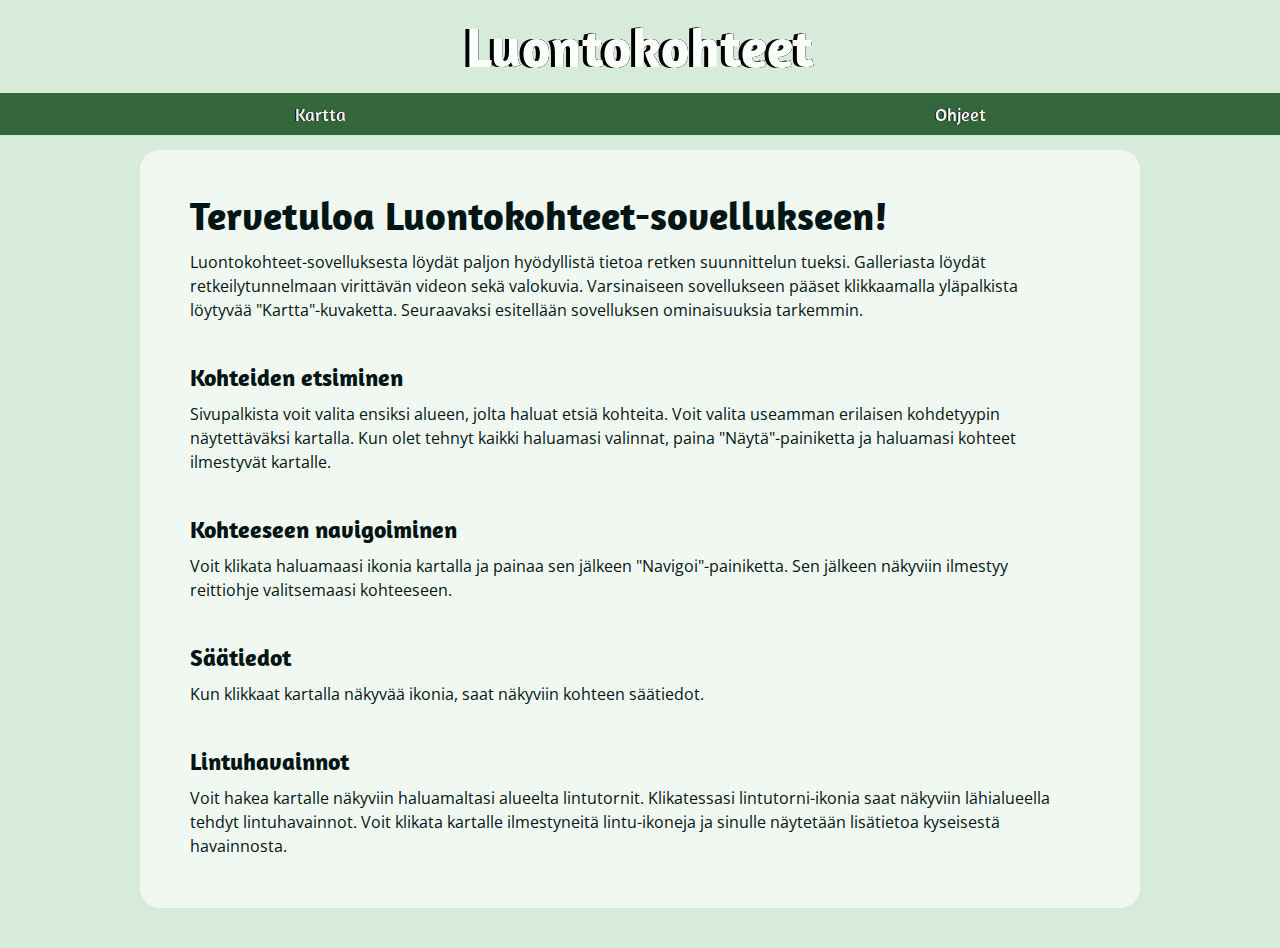
<file: ohjeet.html>
<!DOCTYPE html>
<html lang="fi">
<head>
    <meta charset="UTF-8">
    <meta name="viewport" content="width=device-width, initial-scale=1">
    <title>Luontokohteet</title>
    <link rel="preconnect" href="https://fonts.googleapis.com">
    <link rel="preconnect" href="https://fonts.gstatic.com" crossorigin>
    <link href="https://fonts.googleapis.com/css2?family=Amaranth&family=Open+Sans:wght@500&display=swap"
          rel="stylesheet">

    <link href="css/main.css" rel="stylesheet">
</head>
<body>
<header>
    <h1>Luontokohteet</h1>
    <nav>
        <ul>
            <li><a href="index.html">Kartta</a></li>
            <li><a href="ohjeet.html">Ohjeet</a></li>
        </ul>
    </nav>
</header>
<div class="container">
    <main>
        <article>
            <h2 id="paaotsikko">Tervetuloa Luontokohteet-sovellukseen!</h2>
            <p>Luontokohteet-sovelluksesta löydät paljon hyödyllistä tietoa retken suunnittelun tueksi. Galleriasta
                löydät retkeilytunnelmaan virittävän videon sekä valokuvia. Varsinaiseen sovellukseen pääset
                klikkaamalla yläpalkista löytyvää "Kartta"-kuvaketta. Seuraavaksi esitellään sovelluksen ominaisuuksia
                tarkemmin.</p>
        </article>
        <article>
            <h3>Kohteiden etsiminen</h3>
            <p>Sivupalkista voit valita ensiksi alueen, jolta haluat etsiä kohteita. Voit valita
                useamman erilaisen kohdetyypin näytettäväksi kartalla. Kun olet tehnyt kaikki haluamasi valinnat,
                paina "Näytä"-painiketta ja haluamasi kohteet ilmestyvät kartalle.</p>
        </article>
        <article>
            <h3>Kohteeseen navigoiminen</h3>
            <p>Voit klikata haluamaasi ikonia kartalla ja painaa sen jälkeen "Navigoi"-painiketta. Sen jälkeen
                näkyviin ilmestyy reittiohje valitsemaasi kohteeseen.</p>
        </article>
        <article>
            <h3>Säätiedot</h3>
            <p>Kun klikkaat kartalla näkyvää ikonia, saat näkyviin kohteen säätiedot.</p>
        </article>
        <article>
            <h3>Lintuhavainnot</h3>
            <p>Voit hakea kartalle näkyviin haluamaltasi alueelta lintutornit. Klikatessasi lintutorni-ikonia saat
                näkyviin lähialueella tehdyt lintuhavainnot. Voit klikata kartalle ilmestyneitä lintu-ikoneja ja sinulle
                näytetään lisätietoa kyseisestä havainnosta.</p>
        </article>
    </main>

</div>

</body>
</html>
</file>
<file: css/main.css>
/*Etusivu*/

.alue {
    font-weight: bold;
}

article h3 {
    margin: 0;
    font-size: 24px;
}

article {
    color: #001514;
    width: 100%;
    margin: 40px 0 20px 0;
}

article p {
    font-family: 'Open Sans', sans-serif;
    margin: 0;
    padding: 10px 0 0 0;
    line-height: 1.5em;
    font-size: 16px;
}

main {
    padding: 0 30px;
}

#paaotsikko {
    font-size: 40px;
    margin: 30px 0 0 0;
}

/*pop-up*/

.leaflet-popup-content-wrapper {
    width: 200px;
    background-color: #D1DEDE;
    border: thin solid #001514;
    font-family: 'Open Sans', sans-serif;
}

.leaflet-popup-content-wrapper details {
    margin: 5px;
}

#nappi {
    font-family: 'Amaranth', sans-serif;
    color: #fdfffc;
    background-color: #073C5F;
    border-radius: 5px;
    padding: 3px;
    margin-left: 40px;
    width: 80px;
    height: 30px;
    text-shadow: 0px 0 0 #000, 0 0px 0 #000, 0 0px 0 #000, -1px 0 0 #000;
}

#nappi:hover {
    background-color: #031826;
}

.leaflet-popup-tip {
    background-color: #A9C4DB;
    border: thin solid #001514;
}

.leaflet-container a.leaflet-popup-close-button {
    padding: 10px;
    color: black;
    margin-left: 10px;
}

/*Navigointi*/
.leaflet-routing-collapse-btn {
    padding: 10px 20px 20px 10px;
    margin-left: 10px;
    color: black;
}

.leaflet-routing-collapse-btn:hover {
    color: #5d5d5d;
}

.leaflet-top, .leaflet-right {
    max-width: 100%;
}

.leaflet-routing-container {
    border-radius: 12px;
    background-color: #E4F2E6;
    padding: 5px 5px 5px 15px;
    width: 350px;
    font-family: 'Open Sans', sans-serif;
    max-height: 73vh;
}

td {
    padding: 3px 5px;
}

.leaflet-routing-alternatives-container h2 {
    margin-top: 20px;
}

table {
    margin-right: 30px;

}

.leaflet-routing-container-hide {
    padding: 0;
}

.leaflet-control-container .leaflet-routing-container-hide .leaflet-routing-collapse-btn {
    padding: 0;
    margin: 0;
    position: relative;
    left: 1px;
    top: 2px;
    right: 0;
    bottom: 0;
    display: block;
    width: 26px;
    height: 23px;
}

/*yleiset asetukset*/
.suunnitelma-otsikot {
    margin: 60px 0 5px 0;
}

figcaption {
    margin-bottom: 12px;
}

figure {
    max-width: 100%;
    box-sizing: border-box;
    margin: 0 0 0 20px;
}

html {
    background: #D6EBD9;
}

body {
    font-family: 'Amaranth', sans-serif;
    margin: 0;
    width: 100%;
}

h1, h2 {
    font-family: 'Amaranth', sans-serif;
    color: #001514;
}


#map {
    margin: 15px 5% 5px 5%;
    width: 100%;
    height: 75vh;
    z-index: 1;
}


.alert {
    padding: 20px;
    background-color: #f44336;
    color: white;
    margin-bottom: 15px;
}

select {
    margin: 0 0 20px 0;
    font-family: inherit;
    font-size: 15px;
    border: thin solid #1ebe48;
    border-radius: 4px;
    padding: 7px 12px;
    width: 210px;
}

legend {
    margin: 0 0 5px 0;
    font-size: 20px;
}

.kohteet {
    margin-top: 5px;
    font-size: 15px;
    padding: 0;

}

.kohteet input {
    width: 18px;
    height: 18px;
    vertical-align: middle;
}


form {
    font-family: 'Amaranth', sans-serif;
    margin: 5px;
}

#submit {
    margin: 15px 0 15px 0;
    font-size: 15px;
    width: 100px;
    height: 30px;
    border: thin solid #33673b;
    border-radius: 5px;
    color: #fdfffc;
    background-color: #33673B;
    font-family: 'Amaranth', sans-serif;
    padding: 3px;
    text-shadow: 0px 0 0 #000, 0 0px 0 #000, 0 0px 0 #000, -1px 0 0 #000;
}

#submit:hover {
    background-color: #0C461F;
}

#nimi {
    width: 50%;
}

.container {
    width: 100%;
    padding: 0 0 20px 0;
    display: flex;
    flex-wrap: wrap;
    box-sizing: border-box;
    background-color: #F1F8F2;
}

/*Header*/
header h1 {
    font-size: 55px;
    color: #fdfffc;
    margin: 0;
    padding: 13px;
    text-shadow: 0px 0 0 #000, 0 0px 0 #000, 0 0px 0 #000, -4px 0 0 #000;
}

header {
    width: 100%;
    height: 100px;
    background-image: url("https://users.metropolia.fi/~juhoahol/kuvat/koivubanner.jpg");
    color: #fdfffc;
    margin: 0;
    padding: 0;
    text-align: center;
    background-size: cover;


}

nav ul {
    list-style-type: none;
    padding: 0;
    margin: 0;

}

nav li {
    display: inline;
    float: left;
    width: 50%;
    /*width: 100%;*/
}

nav a:link, nav a:visited {
    background-color: #33673B;
    color: white;
    display: block;
    height: 22px;
    text-align: center;
    padding: 10px 0;
    margin: 0;
    text-decoration: none;
    font-size: 18px;
    text-shadow: 0px 0 0 #000, 0 0px 0 #000, 0 0px 0 #000, -1px 0 0 #000;
}

nav a:hover {
    background-color: #0C461F;
}

/*Kohteiden valinta sivupalkki*/
.sivuvalikko {
    height: 535px; /*height: 63vh;*/
    max-height: 100%;
    width: 0;
    position: absolute;
    z-index: 2;
    top: 136px;
    left: 0;
    background-color: #F1F8F2;
    overflow-x: hidden;
    padding: 50px 0 0 0;
    transition: 0.5s;
    border-bottom-right-radius: 10px;
}

.sivuvalikko .sulje {
    position: absolute;
    top: 0;
    right: 25px;
    font-size: 36px;
    margin-left: 50px;
}

.avaa {
    display: block;
    font-size: 18px;
    cursor: pointer;
    background-color: #33673B;
    color: white;
    padding: 10px 15px;
    border: none;
    padding: 10px;
    position: absolute;
    z-index: 500;
    border-bottom-right-radius: 2px;
}

.sulje {
    display: block;
}

.avaa:hover {
    background-color: #0C461F;
}

.sivuvalikko a {
    padding: 8px 8px 8px 32px;
    text-decoration: none;
    font-size: 25px;
    color: #818181;
    display: block;
    transition: 0.3s;
}

.sivuvalikko a:hover {
    color: #f1f1f1;
}

form h3 {
    font-size: 15px;
    margin: 0;
    padding: 0 0 10px 0;
}

/*Ikonit*/


.lintu-ikoni {
    background-image: url(https://users.metropolia.fi/~juhoahol/kuvat/icon-bird-1.png);
    background-position: center;
    background-size: 31px;
    background-color: #e8e183;
    border: 10px solid rgba(255, 255, 255, 0.0);
    font-weight: bold;
    text-align: center;
    border-radius: 50%;
    line-height: 30px;
}

.nuotio-ikoni {
    background-image: url(https://users.metropolia.fi/~juhoahol/kuvat/icon-fire-1.png);
    background-position: center;
    background-size: 31px;
    background-color: #f0a202;
    border: 10px solid rgba(255, 255, 255, 0.0);
    font-weight: bold;
    text-align: center;
    border-radius: 50%;
    line-height: 30px;
}

.luola-ikoni {
    background-image: url(https://users.metropolia.fi/~juhoahol/kuvat/icon-cave-1.png);
    background-position: center;
    background-size: 31px;
    background-color: #c9c9c9;
    border: 10px solid rgba(255, 255, 255, 0.0);
    font-weight: bold;
    text-align: center;
    border-radius: 50%;
    line-height: 30px;
}

.lahde-ikoni {
    background-image: url(https://users.metropolia.fi/~juhoahol/kuvat/icon-spring-1.png);
    background-position: center;
    background-size: 31px;
    background-color: #00a1e4;
    border: 10px solid rgba(255, 255, 255, 0.0);
    font-weight: bold;
    text-align: center;
    border-radius: 50%;
    line-height: 30px;
}

.lintutorni-ikoni {
    background-image: url(https://users.metropolia.fi/~juhoahol/kuvat/icon-tower-1.png);
    background-position: center;
    background-size: 31px;
    background-color: #68d9ff;
    border: 10px solid rgba(255, 255, 255, 0.0);
    font-weight: bold;
    text-align: center;
    border-radius: 50%;
    line-height: 30px;
}

.sauna-ikoni {
    background-image: url(https://users.metropolia.fi/~juhoahol/kuvat/icon-sauna-1.png);
    background-position: center;
    background-size: 31px;
    background-color: #e54b4b;
    border: 10px solid rgba(255, 255, 255, 0.0);
    font-weight: bold;
    text-align: center;
    border-radius: 50%;
    line-height: 30px;
}

.tupa-ikoni {
    background-image: url(https://users.metropolia.fi/~juhoahol/kuvat/icon-shelter-1.png);
    background-position: center;
    background-size: 31px;
    background-color: #1ebe48;
    border: 10px solid rgba(255, 255, 255, 0.0);
    font-weight: bold;
    text-align: center;
    border-radius: 50%;
    line-height: 30px;
}

.laavu-ikoni {
    background-image: url(https://users.metropolia.fi/~juhoahol/kuvat/icon-lean-to-1.png);
    background-position: center;
    background-size: 31px;
    background-color: #1ebe48;
    border: 10px solid rgba(255, 255, 255, 0.0);
    font-weight: bold;
    text-align: center;
    border-radius: 50%;
    line-height: 30px;
}

.ruokailukatos-ikoni {
    background-image: url(https://users.metropolia.fi/~juhoahol/kuvat/icon-shelter-food-1.png);
    background-position: center;
    background-size: 31px;
    background-color: #1ebe48;
    border: 10px solid rgba(255, 255, 255, 0.0);
    font-weight: bold;
    text-align: center;
    border-radius: 50%;
    line-height: 30px;
}

.nahtavyys-ikoni {
    background-image: url(https://users.metropolia.fi/~juhoahol/kuvat/icon-curiosity-1.png);
    background-position: center;
    background-size: 31px;
    background-color: #ffe62e;
    border: 10px solid rgba(255, 255, 255, 0.0);
    font-weight: bold;
    text-align: center;
    border-radius: 50%;
    line-height: 30px;
}

.kota-ikoni {
    background-image: url(https://users.metropolia.fi/~juhoahol/kuvat/icon-hut-1.png);
    background-position: center;
    background-size: 31px;
    background-color: #1ebe48;
    border: 10px solid rgba(255, 255, 255, 0.0);
    font-weight: bold;
    text-align: center;
    border-radius: 50%;
    line-height: 30px;
}

.kammi-ikoni {
    background-image: url(https://users.metropolia.fi/~juhoahol/kuvat/icon-kammi-1.png);
    background-position: center;
    background-size: 31px;
    background-color: #1ebe48;
    border: 10px solid rgba(255, 255, 255, 0.0);
    font-weight: bold;
    text-align: center;
    border-radius: 50%;
    line-height: 30px;
}

.varaustupa-ikoni {
    background-image: url(https://users.metropolia.fi/~juhoahol/kuvat/icon-shelter-reserved-1.png);
    background-position: center;
    background-size: 31px;
    background-color: #1ebe48;
    border: 10px solid rgba(255, 255, 255, 0.0);
    font-weight: bold;
    text-align: center;
    border-radius: 50%;
    line-height: 30px;
}

.sijainti-ikoni {
    background-image: url(https://users.metropolia.fi/~juhoahol/kuvat/icon-user-1.png);
    background-position: center;
    background-size: 31px;
    background-color: #e883b6;
    border: 10px solid rgba(255, 255, 255, 0.0);
    font-weight: bold;
    text-align: center;
    border-radius: 50%;
    line-height: 30px;
}

/*Galleria*/

#upotettu {
    margin-top: 2px;
}

#video h1, #kuvat h1 {
    font-size: 30px;
}

#kuvat ul {
    display: flex;
    flex-wrap: wrap;
    list-style: none;
    max-width: 100%;
    justify-content: space-evenly;
    padding: 0;
    margin-bottom: 50px;
}

video {
    max-width: 100%;
    display: flex;
    flex-wrap: wrap;
    justify-content: start;
    margin-bottom: 12px;
}

#kuvat li {
    padding: 10px 20px 10px 0;
}

#video {
    margin: 60px 0;

}

#linkki, #linkki:visited {
    color: black;
    text-decoration: none;
}

#linkki:hover {
    color: rgba(0, 0, 0, 0.43);

}

#kasikirjoitus {
    margin-top: 10px;
}

/*Ison näytön asetukset*/

.iso {
    padding-left: 15px;

}

@media only screen and (min-width: 1000px) {
    #kuvat ul {
        justify-content: start;
    }


    /*pop-up*/
    .leaflet-popup-content-wrapper {
        width: 200px;
        background-color: #D1DEDE; /*background-color: #A9C4DB;*/
        border: thin solid #001514;
    }


    .leaflet-popup-tip {
        background-color: #D1DEDE;
        border: thin solid #001514;
    }

    .leaflet-container a.leaflet-popup-close-button {
        padding: 10px;
        color: black;
        margin-left: 10px;
    }

    aside {
        margin: 0;
        z-index: 1;
        padding: 0 0 0 15px;
        width: 300px;

    }

    #map {
        width: 55%;
        margin: 35px 0 0 0px;
        z-index: 1;
    }

    .container {
        font-family: 'Amaranth', sans-serif;
        margin: auto;
        margin-top: 50px;
        margin-bottom: 40px;
        /*max-width: 70%;*/
        max-width: 1000px;
        padding: 0 30px 30px 20px;
        border-radius: 20px;
    }

    form {
        margin: 0;
    }

    select {
        margin-top: 35px;
    }


    .avaa, .sulje {
        display: none;
    }

}

@media only screen and (min-width: 1200px) {
    #map {
        width: 61%;

    }
}

@media only screen and (min-width: 1400px) {
    #map {
        width: 65%;
    }
}

@media only screen and (min-width: 1600px) {
    #map {
        width: 64%;
    }
}
</file>
